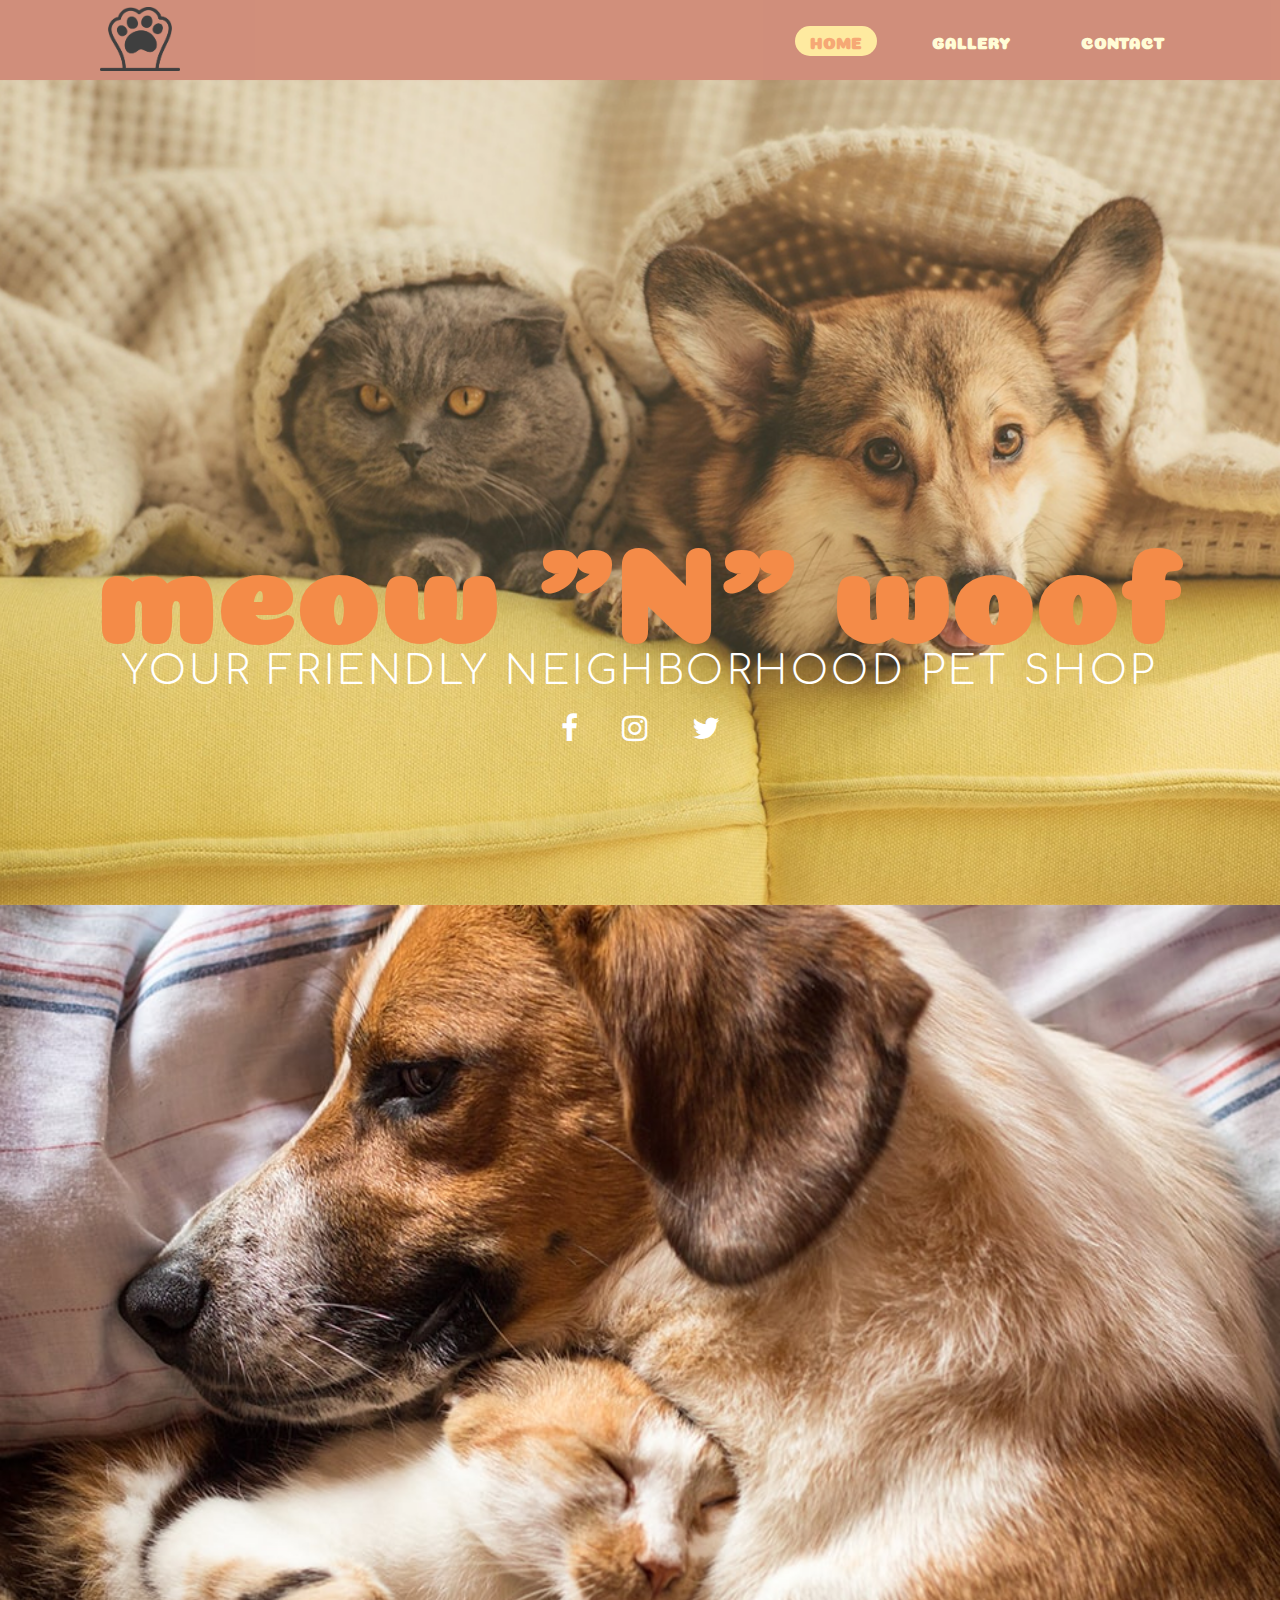
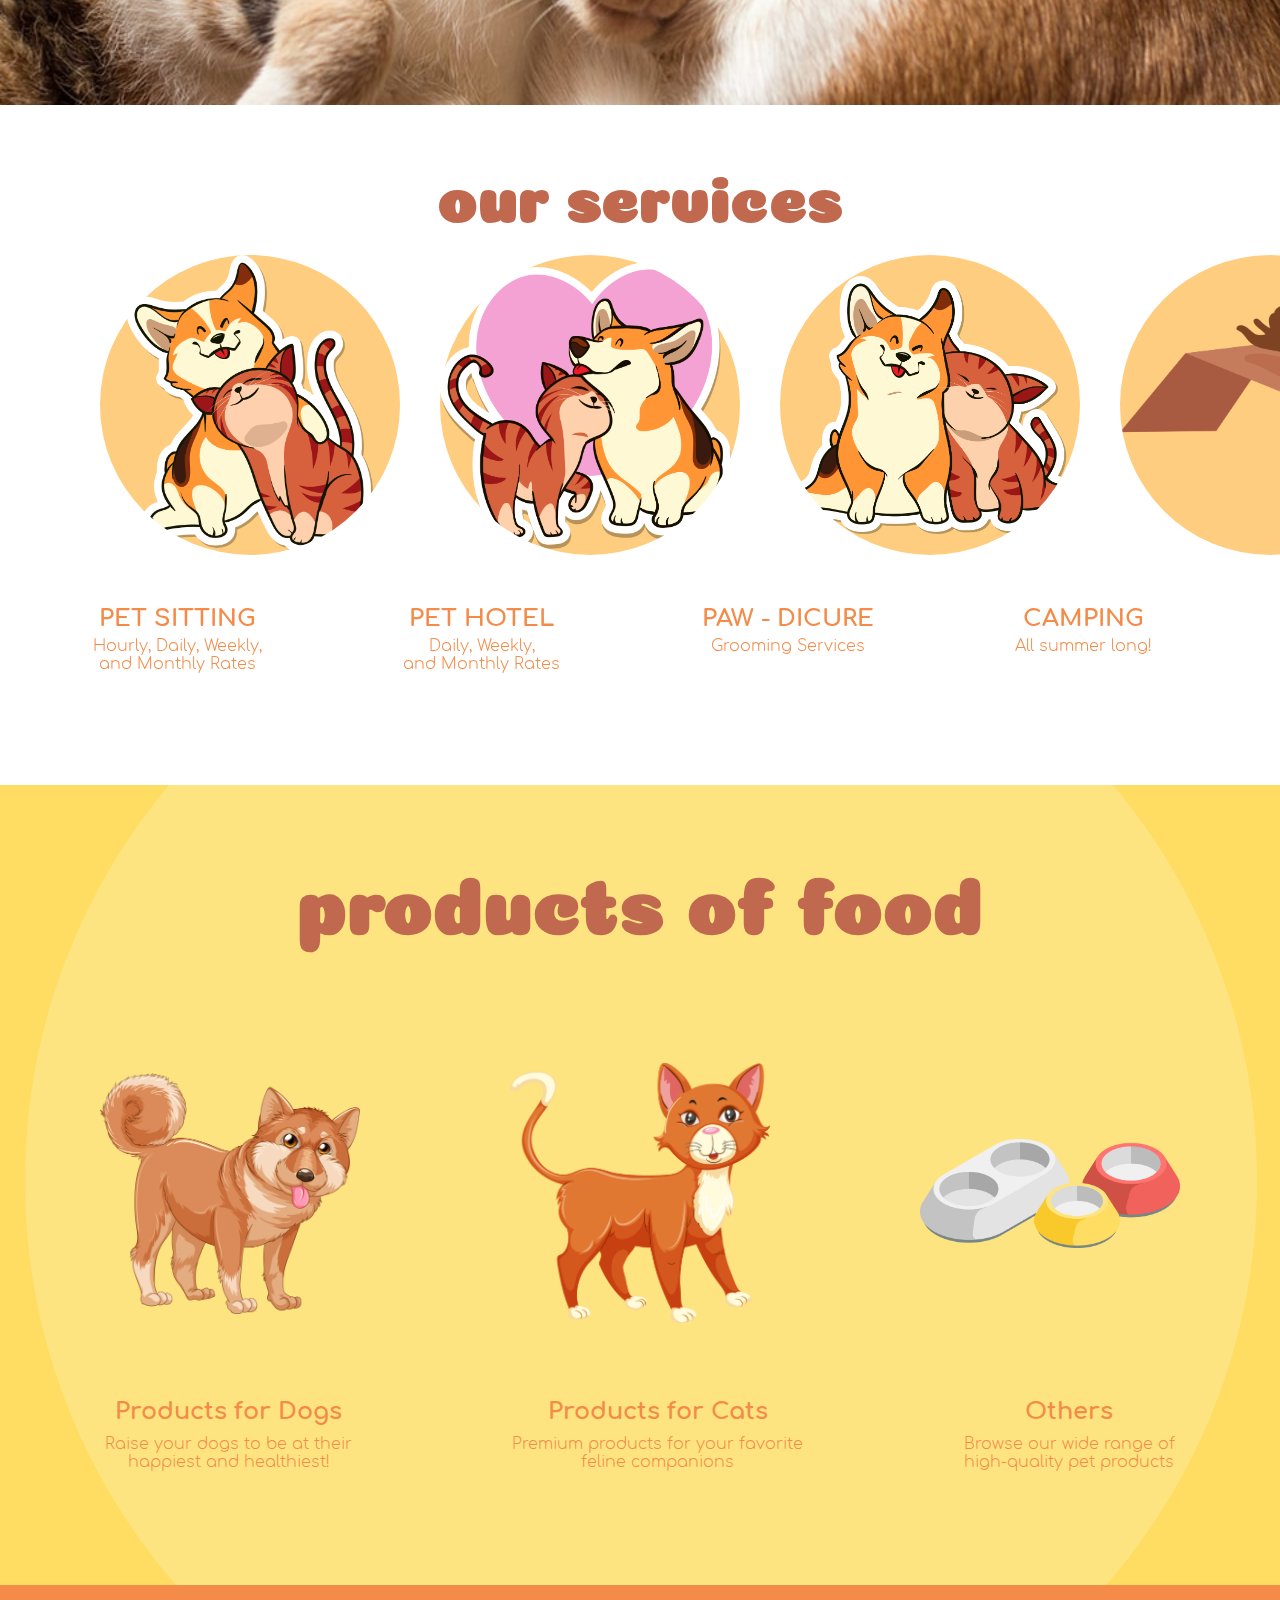
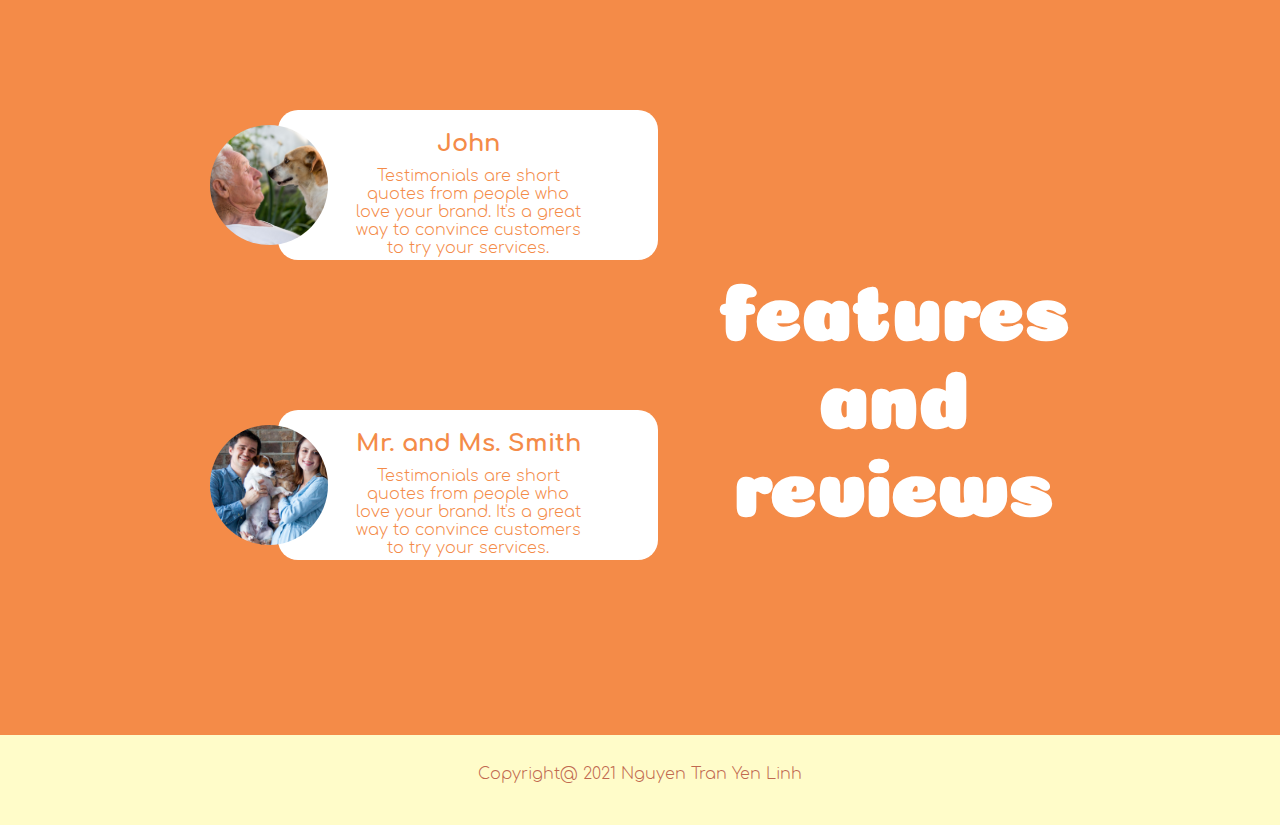
<file: index.html>
<!doctype html>
<html>
<head>
<meta charset="UTF-8">
<title>meow "N" woof</title>
	<link rel="stylesheet" href="CSS/style.css">
	<link rel="stylesheet" href="https://cdnjs.cloudflare.com/ajax/libs/font-awesome/4.7.0/css/font-awesome.min.css">
	<link
    rel="stylesheet"
    href="https://cdnjs.cloudflare.com/ajax/libs/animate.css/4.1.1/animate.min.css">
	<link href="https://unpkg.com/aos@2.3.1/dist/aos.css" rel="stylesheet">
</head>
<meta name="viewport" content="width=device-width, initial-scale=1">
	
<body>
	<button onclick="topFunction()" id="myBtn"><i class="fa fa-arrow-up fa-2x"></i></button>
	<nav id="navb">
		<div class="header">
			<a href="#"><img src="img/LOGO.png" class="logo" alt=""></a>
				<ul>
					<li><a href="index.html" class="active">HOME</a></li>
					<li><a href="gallery.html">GALLERY</a></li>
					<li><a href="contact.html">CONTACT</a></li>
				</ul>
		</div>
	</nav>
	
	<main>
	<section>
<!--		section1-->
		<div id="sec1">
			<div class="s1">
				<h1 class="animate__animated animate__bounceIn">meow "N" woof</h1>
				<p class="animate__animated animate__bounceIn">YOUR FRIENDLY NEIGHBORHOOD PET SHOP</p>
				<div class="animate__animated animate__bounceInUp">
				<i class="fa fa-facebook"></i>
				<i class="fa fa-instagram"></i>
				<i class="fa fa-twitter"></i>
				</div>
			</div>
		</div>
		
<!--		section2	-->
		<div id="sec2">
			<div class="s2">
				<br>
				<br>
				<br>
				<br>
				<br>
				<div data-aos="flip-left" class="avt">
				<div class="tron">
					<h1>get to know us</h1>
					<p>moew 'N' woof is an all-natural and cruelty-free pet store that provides top quality food, accessories, and pioneering pet-sitting service for your pets.</p>
				</div>
				</div>
			</div>
		</div>
		
<!--		section3	-->
		<div id="sec3">
			<h1 class="td">our services</h1>
			<div class="item">
				<div class="item1"></div>
				<div class="item2"></div>
				<div class="item3"></div>
				<div class="item4"></div>
			</div>
			<div class="nd">
				<div class="nd1">
					<h2>PET SITTING</h2>
					<p>Hourly, Daily, Weekly,<br> and Monthly Rates</p>
				</div>
				<div class="nd2">
					<h2>PET HOTEL</h2>
					<p>Daily, Weekly,<br> and Monthly Rates</p>
				</div>
				<div class="nd3">
					<h2>PAW - DICURE</h2>
					<p>Grooming Services</p>
				</div>
				<div class="nd4">
					<h2>CAMPING</h2>
					<p>All summer long!</p>
				</div>
			</div>
		</div>
		
	<!--	section04	-->
		
	<!--	section05	-->
			<div id="sec5">
				<div class="s5">
					<div class="td1"><h1>products of food</h1></div>
					<div class="td2">
						<div class="h1"></div>
						<div class="h2"></div>
						<div class="h3"></div>
					</div>
					<div class="td3">
						<div class="h4">
							<h2>Products for Dogs</h2>
							<p>Raise your dogs to be at their<br> happiest and healthiest!</p>
						</div>
						<div class="h5">
							<h2>Products for Cats</h2>
							<p>Premium products for your favorite<br>feline companions</p>
						</div>
						<div class="h6">
							<h2>Others</h2>
							<p>Browse our wide range of<br> high-quality pet products</p>
						</div>
						
					</div>
				</div>
			</div>
		
<!--		section06	-->
			<div id="sec6">
				<div class="s6">
					<div class="feedb">
						<div class="fb1">
							<div class="o1"></div>
							<div class="o2">
								<h2>John</h2>
								<p>Testimonials are short quotes from people who love your brand. It's a great way to convince customers to try your services.</p>
							</div>
						</div>
						<div class="fb2">
							<div class="o3"></div>
							<div class="o4">
								<h2>Mr. and Ms. Smith</h2>
								<p>Testimonials are short quotes from people who love your brand. It's a great way to convince customers to try your services.</p>
							</div>
						</div>
					</div>
					<div class="feedb2">
						<div data-aos="flip-right" class="avt">
							<div class="img"><img src="img/features and reviews.png" alt=""></div>
						</div>
						<div class="o5">
							<h1>features<br>and reviews</h1>
						</div>
					</div>
				</div>
			</div>
	</section>
	</main>
	<footer>
		<p>Copyright@ 2021 Nguyen Tran Yen Linh</p>
	</footer>
	<script>
	//Get the button:
		mybutton = document.getElementById("myBtn");

	// When the user scrolls down 20px from the top of the document, show the button
		window.onscroll = function() {scrollFunction()};

		function scrollFunction() {
  		if (document.body.scrollTop > 20 || document.documentElement.scrollTop > 20) {
			mybutton.style.display = "block";
		}
		else {
			mybutton.style.display = "none";
		}
		}

	// When the user clicks on the button, scroll to the top of the document
		function topFunction() {
  			document.body.scroll=0
			document.documentElement.scrollTop=0
		}
	</script>
	<script src="https://unpkg.com/aos@2.3.1/dist/aos.js"></script>
	<script>
		AOS.init();
	</script>
</body>
</html>
</file>
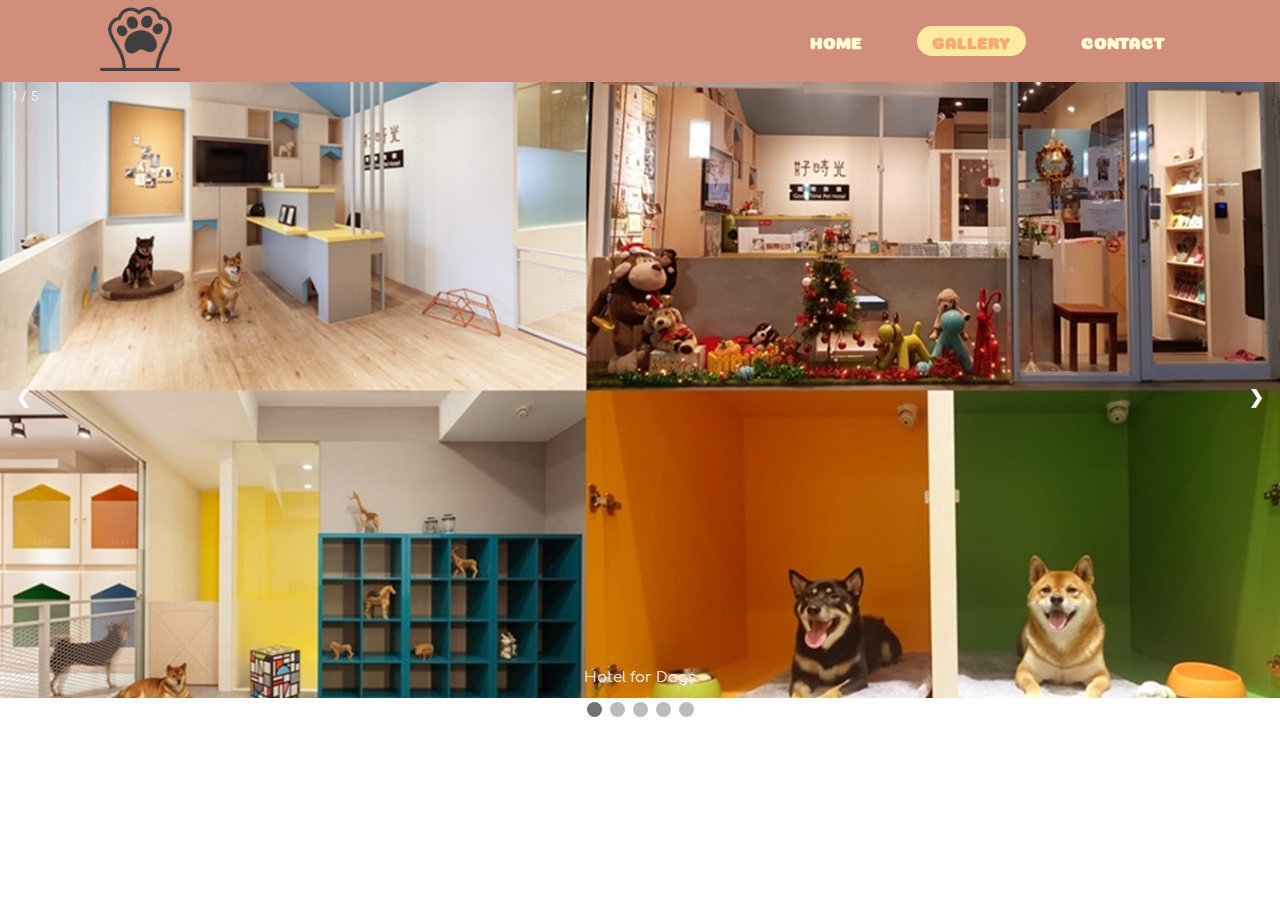
<file: gallery.html>
<!doctype html>
<html>
<head>
<meta charset="UTF-8">
<title>meow "N" woof</title>
	<link rel="stylesheet" href="CSS/style.css">
</head>
<meta name="viewport" content="width=device-width, initial-scale=1">
	
<body>
	<nav id="navb">
		<div class="header">
			<a href="#"><img src="img/LOGO.png" class="logo" alt=""></a>
				<ul>
					<li><a href="index.html">HOME</a></li>
					<li><a href="gallery.html" class="active">GALLERY</a></li>
					<li><a href="contact.html">CONTACT</a></li>
				</ul>
		</div>
	</nav>
	<div id="sec4">
			<!-- Slideshow container -->
			<div class="slideshow-container">

			  <!-- Full-width images with number and caption text -->
			  <div class="mySlides fade">
				<div class="numbertext">1 / 5</div>
				<img src="img/img_dog_hotel.png" style="width:100%">
				<div class="text">Hotel for Dogs</div>
			  </div>

			  <div class="mySlides fade">
				<div class="numbertext">2 / 5</div>
				<img src="img/img_cat_in_hotel.png" style="width:100%">
				<div class="text">Hotel for Cats</div>
			  </div>

			  <div class="mySlides fade">
				<div class="numbertext">3 / 5</div>
				<img src="img/img_cat_n_doctor.png" style="width:100%">
				<div class="text">Take care for a cat</div>
			  </div>
				
			  <div class="mySlides fade">
				<div class="numbertext">4 / 5</div>
				<img src="img/img_dog_wash.png" style="width:100%">
				<div class="text">Dog washing</div>
			  </div>
				
			  <div class="mySlides fade">
				<div class="numbertext">5 / 5</div>
				<img src="img/img_training.png" style="width:100%">
				<div class="text">Training</div>
			  </div>

			  <!-- Next and previous buttons -->
			  <a class="prev" onclick="plusSlides(-1)">&#10094;</a>
			  <a class="next" onclick="plusSlides(1)">&#10095;</a>
			</div>

			<!-- The dots/circles -->
			<div style="text-align:center">
			  <span class="dot" onclick="currentSlide(1)"></span>
			  <span class="dot" onclick="currentSlide(2)"></span>
			  <span class="dot" onclick="currentSlide(3)"></span>
			  <span class="dot" onclick="currentSlide(4)"></span>
			  <span class="dot" onclick="currentSlide(5)"></span>
			</div>
			<script>
				var slideIndex = 1;
				showSlides(slideIndex);

				function plusSlides(n) {
				  showSlides(slideIndex += n);
				}

				function currentSlide(n) {
				  showSlides(slideIndex = n);
				}

				function showSlides(n) {
				  var i;
				  var slides = document.getElementsByClassName("mySlides");
				  var dots = document.getElementsByClassName("dot");
				  if (n > slides.length) {slideIndex = 1}    
				  if (n < 1) {slideIndex = slides.length}
				  for (i = 0; i < slides.length; i++) {
					  slides[i].style.display = "none";  
				  }
				  for (i = 0; i < dots.length; i++) {
					  dots[i].className = dots[i].className.replace(" active", "");
				  }
				  slides[slideIndex-1].style.display = "block";  
				  dots[slideIndex-1].className += " active";
				}
				</script>

		</div>

</body>
</html>
</file>
<file: CSS/style.css>
/* CSS Document */
@font-face {
    src: url("../font/Coiny-Cyrillic.ttf");
    font-family: 'Coiny';
}
@font-face {
    src: url("../font/Comfortaa-Bold.ttf");
    font-family: 'Com Bo';
}
@font-face {
    src: url("../font/Comfortaa-Light.ttf");
    font-family: 'Com Li';
}
@font-face {
    src: url("../font/Comfortaa-Regular.ttf");
    font-family: 'Com Re';
}
*{
	margin: 0;
	padding: 0;
	box-sizing: border-box;
}
nav{
	position: relative;
	width: 100%;
	height: 20px;
	padding: 40px 100px;
	justify-content: space-between;
	align-items:  center;
	background: #FFFFFF;
}
.header{
	position: absolute;
	top: 0;
	left: 0;
	width: 100%;
	padding: 7px 100px;
	display: flex;
	justify-content: space-between;
	align-items:  center;
	background-color: #c1694f;
	opacity: 75%;
}
.header .logo{
	position: relative;
	max-width: 80px;
}
.header ul{
	position: relative;
	display: flex;
}
.header ul li{
	list-style: none;
}
.header ul li a {
	font-family: 'Coiny';
	display: inline-block;
	color: #fffcc9;
	font-weight: 700;
	margin-left: 40px;
	text-decoration: none;
	border-radius: 20px;
	padding: 6px 15px;
}
.header ul li a:hover,
.header ul li a.active{
	background: #fee481;
	color: #f48b48;
}
h1{
	font-family: 'Coiny';
}
h2{
	font-family: 'Com Bo';
}
p{
	font-family: 'Com Li';
}
section{
/*	position: absolute;*/
	width: 100%;
	min-height: 100vh;
	padding: 0px 0px;
	justify-content: space-between;
	align-items:  center;
	background: #FFFFFF;
}

/* section 01 */
#sec1{
	position: relative;
	width: 100%;
	height: 825px;
	text-align: center;
	align-content: center;
	padding: 280px 50px 50px;
	background-image: url("../img/layout1.png");
	background-repeat: no-repeat;
	background-size: cover;
	background-position: center;
}
.s1 h1{
	font-size: 100pt;
	color: #f48b48;
	padding-top: 50px;
}
.s1 p{
	font-size: 30pt;
	letter-spacing: 3.5px;
	color: white;
}
.s1 i{
	font-size: 30px;
	color: #FFFFFF;
	padding: 20px 20px;
}

/* section 02 */
#sec2{
	position: relative;
	width: 100%;
	height: 800px;
/*	margin-bottom: 100px;*/
	background-image: url("../img/layout2.jpg");
	background-repeat: no-repeat;
	background-size: cover;
	background-position: center;
}
.tron{
	height: 600px;
	width: 600px;
	background-color: #fedd62;
	border-radius: 50%;
	margin: 0px 0px 0px 60%;
}
.tron h1{
	font-size: 4em;
	font-weight: 700;
	padding: 175px 35px 10px 65px;
	color: #c1694f;
}
.tron p{
	font-size: 20px;
	padding: 0px 85px 0px 85px;
	text-align: justify;
	color: #f48b48;
}

/* section 03 */
#sec3{
	position: relative;
	height: 680px;
	width: 100%;
}
.td{
	color: #c1694f;
	text-align: center;
	font-size: 4em;
	font-weight: 700;
	padding-top: 50px;
	padding-bottom: 30px;
}
.item{
	display: grid;
	grid-template-columns: auto auto auto auto;
	grid-template-rows: 300px;
	grid-column-gap: 40px;
	padding: 0px 0px 0px 100px;
}
.item1{
	width: 300px;
	height: 300px;
	background-image: url("../img/Dog and Cat-1.png");
	background-repeat: no-repeat;
	background-size: contain;
	background-position: center;
	background-color: #ffcd80;
	border-radius: 50%;
}
.item2{
	width: 300px;
	height: 300px;
	background-image: url("../img/Dog and Cat-2.png");
	background-repeat: no-repeat;
	background-size: contain;
	background-position: center;
	background-color: #ffcd80;
	border-radius: 50%;
}
.item3{
	width: 300px;
	height: 300px;
	background-image: url("../img/Dog and Cat-3.png");
	background-repeat: no-repeat;
	background-size: contain;
	background-position: center;
	background-color: #ffcd80;
	border-radius: 50%;
}
.item4{
	width: 300px;
	height: 300px;
	background-image: url("../img/Camp.png");
	background-repeat: no-repeat;
	background-size: contain;
	background-position: center;
	background-color: #ffcd80;
	border-radius: 50%;
}

.nd{
	display: grid;
	grid-template-columns: auto auto auto auto;
	grid-template-rows: 275px;
	grid-column-gap: 25px;
	text-align: center;
	padding: 50px 70px 0px 35px;
}
.nd h2{
	color: #f48b48;
}
.nd p{
	color: #f48b48;
	padding-top: 5px;
}

/* section 04 */
#sec4{
	width: 100%;
	height: 800px;
	padding-top: 2px;
}
/* Slideshow container */
.slideshow-container {
  max-width: 100%;
  position: relative;
  margin: auto;
}

/* Hide the images by default */
.mySlides {
  display: none;
}

/* Next & previous buttons */
.prev, .next {
  cursor: pointer;
  position: absolute;
  top: 50%;
  width: auto;
  margin-top: -22px;
  padding: 16px;
  color: white;
  font-weight: bold;
  font-size: 18px;
  transition: 0.6s ease;
  border-radius: 0 3px 3px 0;
  user-select: none;
}

/* Position the "next button" to the right */
.next {
  right: 0;
  border-radius: 3px 0 0 3px;
}

/* On hover, add a black background color with a little bit see-through */
.prev:hover, .next:hover {
  background-color: rgba(0,0,0,0.8);
}

/* Caption text */
.text {
  font-family: 'Com Re';
  color: #f2f2f2;
  font-size: 15px;
  padding: 8px 12px;
  position: absolute;
  bottom: 8px;
  width: 100%;
  text-align: center;
}

/* Number text (1/3 etc) */
.numbertext {
  font-family: 'Com Re';
  color: #f2f2f2;
  font-size: 12px;
  padding: 8px 12px;
  position: absolute;
  top: 0;
}

/* The dots/bullets/indicators */
.dot {
  cursor: pointer;
  height: 15px;
  width: 15px;
  margin: 0 2px;
  background-color: #bbb;
  border-radius: 50%;
  display: inline-block;
  transition: background-color 0.6s ease;
}

.active, .dot:hover {
  background-color: #717171;
}

/* Fading animation */
.fade {
  -webkit-animation-name: fade;
  -webkit-animation-duration: 1.5s;
  animation-name: fade;
  animation-duration: 1.5s;
}

@-webkit-keyframes fade {
  from {opacity: .4}
  to {opacity: 1}
}

@keyframes fade {
  from {opacity: .4}
  to {opacity: 1}
}

/* section 05 */
#sec5{
	width: 100%;
	height: 800px;
	background-image: url("../img/layout5.png");
	background-repeat: no-repeat;
	background-size: cover;
	background-position: center;
}
.td1{
	text-align: center;
	font-size: 2.5em;
	font-weight: 700;
	padding-top: 65px;
	color: #c1694f;
}
.td2{
	display:grid;
	grid-template-columns:auto auto auto;
	grid-template-rows: 310px;
/*	align-items: center;*/
	grid-column-gap: 150px;
	padding: 100px 100px 0px 100px;
}
.h1{
	width: auto;
	height: auto;
	background-image: url("../img/Dog.png");
	background-repeat: no-repeat;
	background-size: contain;
	background-position: center;
}
.h2{
	width: auto;
	height: auto;
	background-image: url("../img/Cat.png");
	background-repeat: no-repeat;
	background-size: contain;
	background-position: center;
}
.h3{
	width: auto;
	height: auto;
	background-image: url("../img/Food.png");
	background-repeat: no-repeat;
	background-size: contain;
	background-position: center;
}
.td3{
	display:grid;
	grid-template-columns: auto auto auto;
	grid-template-rows: 100px;
	grid-column-gap: 150px;
	text-align: center;
	padding: 50px 100px 0px 100px;
}
.td3 h2{
	font-size: 1.5em;
	font-weight: 500;
	color: #f48b48;
	margin-bottom: 10px;
}
.td3 p{
	color: #f48b48;
}

/* section 06 */
#sec6{
	width: 100%;
	height: 750px;
	background-color: #f48b48;
}
.s6{
	display: flex;
}
.feedb{
	width: 60%;
	height: 500px;
	padding-left: 160px;
}
.feedb2{
	width: 40%;
	height: 500px;
	padding-right: 100px;
	margin-right: 100px;
}
.fb1{
	margin: 100px 0px 100px 0px;
	width: 100%;
	height: 200px;
	display: flex;
	text-align: center;
}
.fb2{
	margin: 100px 0px 100px 0px;
	width: 100%;
	height: 200px;
	display: flex;
	text-align: center;
}
.o1{
	background-image: url("../img/oldman_and_dog.jpeg");
	background-position: center;
	background-size: cover;
	width: 120px;
	height: 120px;
	margin: 40px -50px 50px 50px; 
	border-radius: 50%;
	position: relative;
}
.o2{
	background-color: #FFFFFF;
	width: 70%;
	height: 150px;
	margin: 25px 50px 50px 0px;
	border-radius: 20px;
	padding: 10px 70px;
}
.o2 h2{
	color: #f48b48;
	padding-top: 10px;
}
.o2 p{
	color: #f48b48;
	padding-top: 10px;
}
.o3{
	background-image: url("../img/people_and_pet.jpg");
	background-position: center;
	background-size: cover;
	width: 120px;
	height: 120px;
	margin: 40px -50px 50px 50px; 
	border-radius: 50%;
	position: relative;
}
.o4{
	background-color: #FFFFFF;
	width: 70%;
	height: 150px;
	margin: 25px 50px 50px 0px;
	border-radius: 20px;
	padding: 10px 70px;
}
.o4 h2{
	color: #f48b48;
	padding-top: 10px;
}
.o4 p{
	color: #f48b48;
	padding-top: 10px;
}
.feedb2 img{
	width: 90%;
	height: 90%;
	margin-top: 75px;
	padding-left: 35px;
}
.o5 h1{
	font-size: 5em;
	text-align: center;
	margin-top: 0px;
	color: #FFFFFF;
}

/* section 07 */
#sec7{
	width: 100%;
	height: 750px;
	background-color: #fedd62;
}
.s7{
	display: flex;
	align-items: center;
}
.finds{
	width: 50%;
	padding: 100px 0px 100px 400px;
	margin-right: 50px;
}
.finds h1{
	font-size: 5em;
	font-weight: 700;
	color: #c1694f;
	padding-bottom: 20px;
}
.finds h2{
	font-size: 40px;
	font-weight: 350;
	color: #f48b48;
	padding-bottom: 20px;
}
.finds  p{
	font-size: 30px;
	font-weight: 500;
	color: #f48b48;
	padding-bottom: 20px;
}
.imgs{
	width: 500px;
	height: 500px;
	padding: 100px;
	margin-right: 50px;
	background-image: url("../img/img_pet_camp.png");
	background-size: cover;
	background-position: 40%;
	border-radius: 50%;
}

/* section 08 */
#sec8{
	width: 100%;
	height: 680px;
	background-image: url("../img/book_a_vissit_today.png");
	background-repeat: no-repeat;
	background-size: cover;
	background-position: center;
}
.s8{
	display: flex;
	padding: 80px 100px 70px;
}
.book{
	width: 50%;
	padding-left: 100px;
}
.book h1{
	font-size: 5em;
	font-weight: 500;
	color: #c1694f;
	padding-bottom: 20px;
}
.book p{
	font-size: 20px;
	font-weight: 500;
	width: 95%;
	color: #c1694f;
}
.form{
	width: 50%;
	padding-left: 150px;
}
.form table{
	width: 60%;
}
.form input{
	width: 150%;
	border: none;
	border-bottom: 1px solid #ffffff;
	margin-top: 15px;
	font-size: 15px;
	height: 50px;
	border-radius: 10px;
	padding-left: 15px;
}
::placeholder { /* chạy tốt trên Chrome, Firefox, Opera, Safari 10.1+ */
    color: orange;
    opacity: 1; /* Firefox */
}
.form textarea{
	width: 150%;
	height: 100px;
	overflow: hidden;
	border: none;
	border-bottom: 1px solid #FFFFFF;
	margin-top: 15px;
	font-size: 15px;
	padding: 15px;
	border-radius: 10px;
}
.form button{
	margin-top: 25px;
	margin-left: 10px;
	padding: 10px 20px;
	background-color: #fffcc9;
	border: 1px solid #f48b48;
	border-radius: 40px;
	color: #c1694f;
	font-weight: 700;
	letter-spacing: 1px;
	text-decoration: none;
	font-size: 1.2em;
}
.form button:hover{
	margin-top: 25px;
	margin-left: 10px;
	padding: 10px 20px;
	background-color: #f48b48;
	border-radius: 40px;
	color: #FFFFFF;
	font-weight: 700;
	letter-spacing: 1px;
	text-decoration: none;
	font-size: 1.2em;
}

#myBtn{
	border: none;
	border-radius: 50%;
	background-color: #fffcc9;
	padding: 5px;
	position: fixed;
	right: 50px;
	bottom: 50px;
	display: none;
	z-index: 333;
}
/*footer*/
footer{
	position: relative;
	width: 100%;
	height: 90px;
	background-color: #fffcc9;
	text-align: center;
	color: #c1694f;
	padding: 30px;
/*	margin-top: 10px;*/
	font-family: 'Com Re', cursive;
}
</file>
